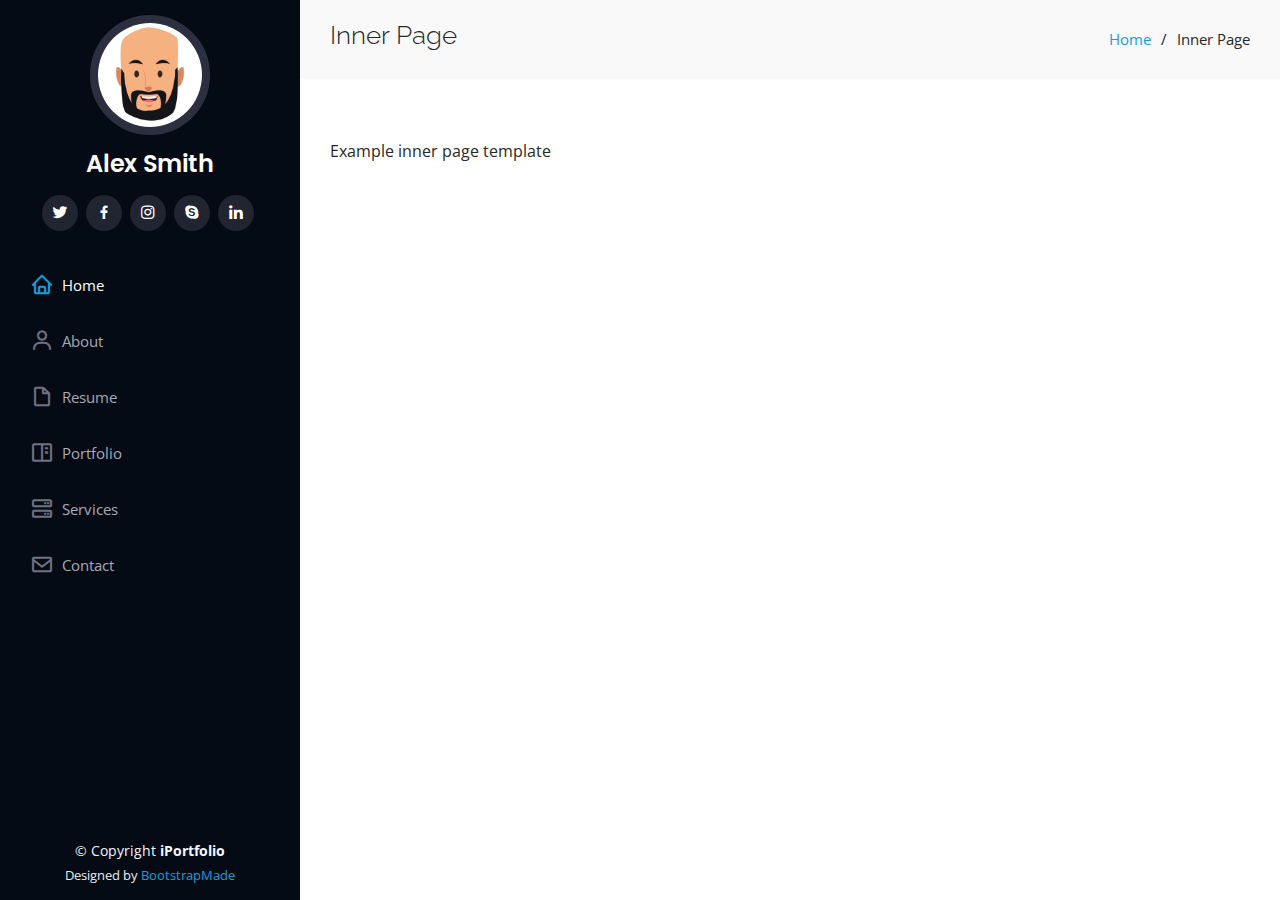
<file: inner-page.html>
<!DOCTYPE html>
<html lang="en">

<head>
  <meta charset="utf-8">
  <meta content="width=device-width, initial-scale=1.0" name="viewport">

  <title>Inner Page - iPortfolio Bootstrap Template</title>
  <meta content="" name="description">
  <meta content="" name="keywords">

  <!-- Favicons -->
  <link href="assets/img/favicon.png" rel="icon">
  <link href="assets/img/apple-touch-icon.png" rel="apple-touch-icon">

  <!-- Google Fonts -->
  <link href="https://fonts.googleapis.com/css?family=Open+Sans:300,300i,400,400i,600,600i,700,700i|Raleway:300,300i,400,400i,500,500i,600,600i,700,700i|Poppins:300,300i,400,400i,500,500i,600,600i,700,700i" rel="stylesheet">

  <!-- Vendor CSS Files -->
  <link href="assets/vendor/aos/aos.css" rel="stylesheet">
  <link href="assets/vendor/bootstrap/css/bootstrap.min.css" rel="stylesheet">
  <link href="assets/vendor/bootstrap-icons/bootstrap-icons.css" rel="stylesheet">
  <link href="assets/vendor/boxicons/css/boxicons.min.css" rel="stylesheet">
  <link href="assets/vendor/glightbox/css/glightbox.min.css" rel="stylesheet">
  <link href="assets/vendor/swiper/swiper-bundle.min.css" rel="stylesheet">

  <!-- Template Main CSS File -->
  <link href="assets/css/style.css" rel="stylesheet">

  <!-- =======================================================
  * Template Name: iPortfolio
  * Updated: Jul 27 2023 with Bootstrap v5.3.1
  * Template URL: https://bootstrapmade.com/iportfolio-bootstrap-portfolio-websites-template/
  * Author: BootstrapMade.com
  * License: https://bootstrapmade.com/license/
  ======================================================== -->
</head>

<body>

  <!-- ======= Mobile nav toggle button ======= -->
  <i class="bi bi-list mobile-nav-toggle d-xl-none"></i>

  <!-- ======= Header ======= -->
  <header id="header">
    <div class="d-flex flex-column">

      <div class="profile">
        <img src="assets/img/profile-img.jpg" alt="" class="img-fluid rounded-circle">
        <h1 class="text-light"><a href="index.html">Alex Smith</a></h1>
        <div class="social-links mt-3 text-center">
          <a href="#" class="twitter"><i class="bx bxl-twitter"></i></a>
          <a href="#" class="facebook"><i class="bx bxl-facebook"></i></a>
          <a href="#" class="instagram"><i class="bx bxl-instagram"></i></a>
          <a href="#" class="google-plus"><i class="bx bxl-skype"></i></a>
          <a href="#" class="linkedin"><i class="bx bxl-linkedin"></i></a>
        </div>
      </div>

      <nav id="navbar" class="nav-menu navbar">
        <ul>
          <li><a href="#hero" class="nav-link scrollto active"><i class="bx bx-home"></i> <span>Home</span></a></li>
          <li><a href="#about" class="nav-link scrollto"><i class="bx bx-user"></i> <span>About</span></a></li>
          <li><a href="#resume" class="nav-link scrollto"><i class="bx bx-file-blank"></i> <span>Resume</span></a></li>
          <li><a href="#portfolio" class="nav-link scrollto"><i class="bx bx-book-content"></i> <span>Portfolio</span></a></li>
          <li><a href="#services" class="nav-link scrollto"><i class="bx bx-server"></i> <span>Services</span></a></li>
          <li><a href="#contact" class="nav-link scrollto"><i class="bx bx-envelope"></i> <span>Contact</span></a></li>
        </ul>
      </nav><!-- .nav-menu -->
    </div>
  </header><!-- End Header -->

  <main id="main">

    <!-- ======= Breadcrumbs ======= -->
    <section class="breadcrumbs">
      <div class="container">

        <div class="d-flex justify-content-between align-items-center">
          <h2>Inner Page</h2>
          <ol>
            <li><a href="index.html">Home</a></li>
            <li>Inner Page</li>
          </ol>
        </div>

      </div>
    </section><!-- End Breadcrumbs -->

    <section class="inner-page">
      <div class="container">
        <p>
          Example inner page template
        </p>
      </div>
    </section>

  </main><!-- End #main -->

  <!-- ======= Footer ======= -->
  <footer id="footer">
    <div class="container">
      <div class="copyright">
        &copy; Copyright <strong><span>iPortfolio</span></strong>
      </div>
      <div class="credits">
        <!-- All the links in the footer should remain intact. -->
        <!-- You can delete the links only if you purchased the pro version. -->
        <!-- Licensing information: https://bootstrapmade.com/license/ -->
        <!-- Purchase the pro version with working PHP/AJAX contact form: https://bootstrapmade.com/iportfolio-bootstrap-portfolio-websites-template/ -->
        Designed by <a href="https://bootstrapmade.com/">BootstrapMade</a>
      </div>
    </div>
  </footer><!-- End  Footer -->

  <a href="#" class="back-to-top d-flex align-items-center justify-content-center"><i class="bi bi-arrow-up-short"></i></a>

  <!-- Vendor JS Files -->
  <script src="assets/vendor/purecounter/purecounter_vanilla.js"></script>
  <script src="assets/vendor/aos/aos.js"></script>
  <script src="assets/vendor/bootstrap/js/bootstrap.bundle.min.js"></script>
  <script src="assets/vendor/glightbox/js/glightbox.min.js"></script>
  <script src="assets/vendor/isotope-layout/isotope.pkgd.min.js"></script>
  <script src="assets/vendor/swiper/swiper-bundle.min.js"></script>
  <script src="assets/vendor/typed.js/typed.umd.js"></script>
  <script src="assets/vendor/waypoints/noframework.waypoints.js"></script>
  <script src="assets/vendor/php-email-form/validate.js"></script>

  <!-- Template Main JS File -->
  <script src="assets/js/main.js"></script>

</body>

</html>
</file>
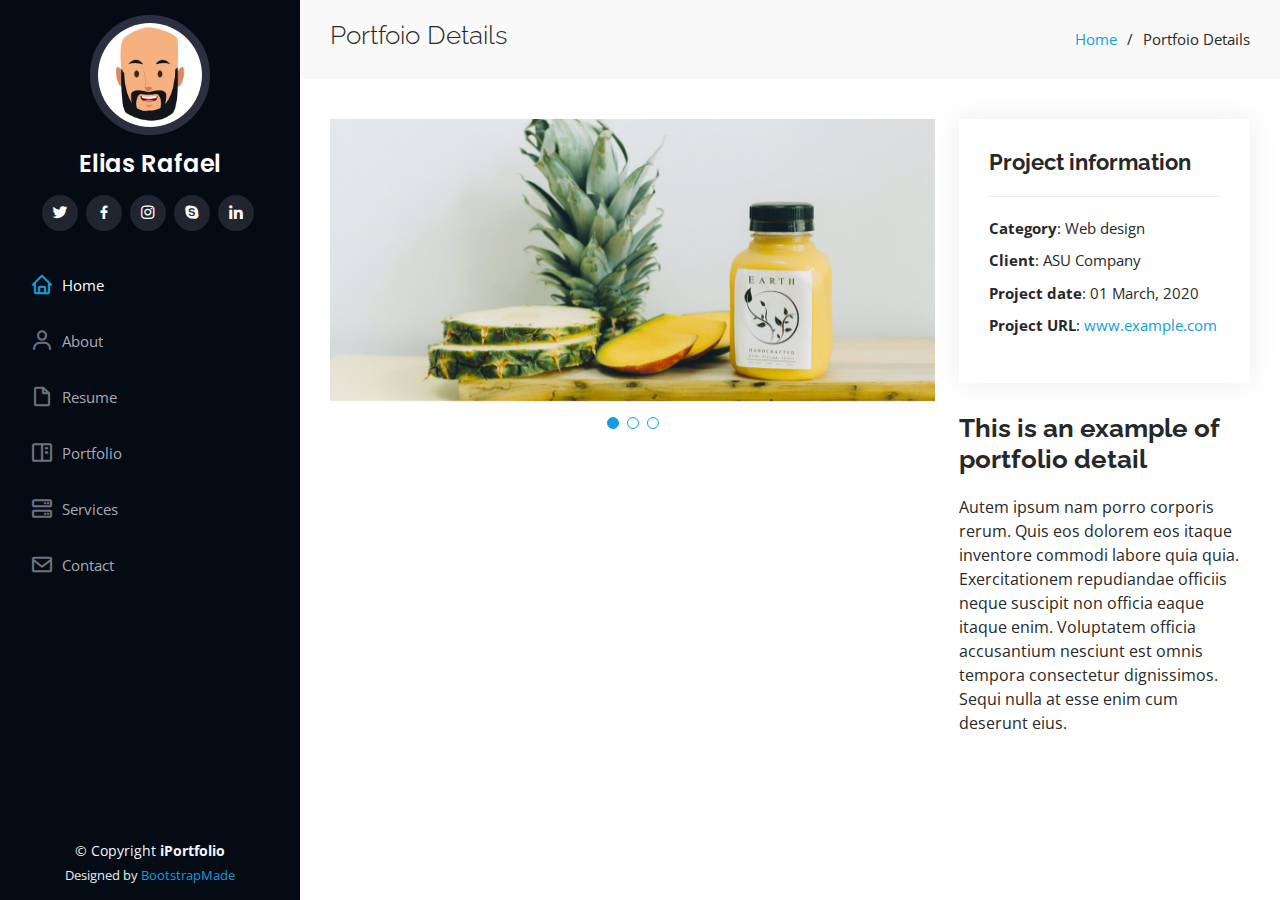
<file: portfolio-details.html>
<!DOCTYPE html>
<html lang="en">

<head>
  <meta charset="utf-8">
  <meta content="width=device-width, initial-scale=1.0" name="viewport">

  <title>Portfolio Details - iPortfolio Bootstrap Template</title>
  <meta content="" name="description">
  <meta content="" name="keywords">

  <!-- Favicons -->
  <link href="assets/img/favicon.png" rel="icon">
  <link href="assets/img/apple-touch-icon.png" rel="apple-touch-icon">

  <!-- Google Fonts -->
  <link href="https://fonts.googleapis.com/css?family=Open+Sans:300,300i,400,400i,600,600i,700,700i|Raleway:300,300i,400,400i,500,500i,600,600i,700,700i|Poppins:300,300i,400,400i,500,500i,600,600i,700,700i" rel="stylesheet">

  <!-- Vendor CSS Files -->
  <link href="assets/vendor/aos/aos.css" rel="stylesheet">
  <link href="assets/vendor/bootstrap/css/bootstrap.min.css" rel="stylesheet">
  <link href="assets/vendor/bootstrap-icons/bootstrap-icons.css" rel="stylesheet">
  <link href="assets/vendor/boxicons/css/boxicons.min.css" rel="stylesheet">
  <link href="assets/vendor/glightbox/css/glightbox.min.css" rel="stylesheet">
  <link href="assets/vendor/swiper/swiper-bundle.min.css" rel="stylesheet">

  <!-- Template Main CSS File -->
  <link href="assets/css/style.css" rel="stylesheet">

  <!-- =======================================================
  * Template Name: iPortfolio
  * Updated: Jul 27 2023 with Bootstrap v5.3.1
  * Template URL: https://bootstrapmade.com/iportfolio-bootstrap-portfolio-websites-template/
  * Author: BootstrapMade.com
  * License: https://bootstrapmade.com/license/
  ======================================================== -->
</head>

<body>

  <!-- ======= Mobile nav toggle button ======= -->
  <i class="bi bi-list mobile-nav-toggle d-xl-none"></i>

  <!-- ======= Header ======= -->
  <header id="header">
    <div class="d-flex flex-column">

      <div class="profile">
        <img src="assets/img/profile-img.jpg" alt="" class="img-fluid rounded-circle">
        <h1 class="text-light"><a href="index.html">Elias Rafael</a></h1>
        <div class="social-links mt-3 text-center">
          <a href="#" class="twitter"><i class="bx bxl-twitter"></i></a>
          <a href="#" class="facebook"><i class="bx bxl-facebook"></i></a>
          <a href="#" class="instagram"><i class="bx bxl-instagram"></i></a>
          <a href="#" class="google-plus"><i class="bx bxl-skype"></i></a>
          <a href="#" class="linkedin"><i class="bx bxl-linkedin"></i></a>
        </div>
      </div>

      <nav id="navbar" class="nav-menu navbar">
        <ul>
          <li><a href="#hero" class="nav-link scrollto active"><i class="bx bx-home"></i> <span>Home</span></a></li>
          <li><a href="#about" class="nav-link scrollto"><i class="bx bx-user"></i> <span>About</span></a></li>
          <li><a href="#resume" class="nav-link scrollto"><i class="bx bx-file-blank"></i> <span>Resume</span></a></li>
          <li><a href="#portfolio" class="nav-link scrollto"><i class="bx bx-book-content"></i> <span>Portfolio</span></a></li>
          <li><a href="#services" class="nav-link scrollto"><i class="bx bx-server"></i> <span>Services</span></a></li>
          <li><a href="#contact" class="nav-link scrollto"><i class="bx bx-envelope"></i> <span>Contact</span></a></li>
        </ul>
      </nav><!-- .nav-menu -->
    </div>
  </header><!-- End Header -->

  <main id="main">

    <!-- ======= Breadcrumbs ======= -->
    <section id="breadcrumbs" class="breadcrumbs">
      <div class="container">

        <div class="d-flex justify-content-between align-items-center">
          <h2>Portfoio Details</h2>
          <ol>
            <li><a href="index.html">Home</a></li>
            <li>Portfoio Details</li>
          </ol>
        </div>

      </div>
    </section><!-- End Breadcrumbs -->

    <!-- ======= Portfolio Details Section ======= -->
    <section id="portfolio-details" class="portfolio-details">
      <div class="container">

        <div class="row gy-4">

          <div class="col-lg-8">
            <div class="portfolio-details-slider swiper">
              <div class="swiper-wrapper align-items-center">

                <div class="swiper-slide">
                  <img src="assets/img/portfolio/portfolio-details-1.jpg" alt="">
                </div>

                <div class="swiper-slide">
                  <img src="assets/img/portfolio/portfolio-details-2.jpg" alt="">
                </div>

                <div class="swiper-slide">
                  <img src="assets/img/portfolio/portfolio-details-3.jpg" alt="">
                </div>

              </div>
              <div class="swiper-pagination"></div>
            </div>
          </div>

          <div class="col-lg-4">
            <div class="portfolio-info">
              <h3>Project information</h3>
              <ul>
                <li><strong>Category</strong>: Web design</li>
                <li><strong>Client</strong>: ASU Company</li>
                <li><strong>Project date</strong>: 01 March, 2020</li>
                <li><strong>Project URL</strong>: <a href="#">www.example.com</a></li>
              </ul>
            </div>
            <div class="portfolio-description">
              <h2>This is an example of portfolio detail</h2>
              <p>
                Autem ipsum nam porro corporis rerum. Quis eos dolorem eos itaque inventore commodi labore quia quia. Exercitationem repudiandae officiis neque suscipit non officia eaque itaque enim. Voluptatem officia accusantium nesciunt est omnis tempora consectetur dignissimos. Sequi nulla at esse enim cum deserunt eius.
              </p>
            </div>
          </div>

        </div>

      </div>
    </section><!-- End Portfolio Details Section -->

  </main><!-- End #main -->

  <!-- ======= Footer ======= -->
  <footer id="footer">
    <div class="container">
      <div class="copyright">
        &copy; Copyright <strong><span>iPortfolio</span></strong>
      </div>
      <div class="credits">
        <!-- All the links in the footer should remain intact. -->
        <!-- You can delete the links only if you purchased the pro version. -->
        <!-- Licensing information: https://bootstrapmade.com/license/ -->
        <!-- Purchase the pro version with working PHP/AJAX contact form: https://bootstrapmade.com/iportfolio-bootstrap-portfolio-websites-template/ -->
        Designed by <a href="https://bootstrapmade.com/">BootstrapMade</a>
      </div>
    </div>
  </footer><!-- End  Footer -->

  <a href="#" class="back-to-top d-flex align-items-center justify-content-center"><i class="bi bi-arrow-up-short"></i></a>

  <!-- Vendor JS Files -->
  <script src="assets/vendor/purecounter/purecounter_vanilla.js"></script>
  <script src="assets/vendor/aos/aos.js"></script>
  <script src="assets/vendor/bootstrap/js/bootstrap.bundle.min.js"></script>
  <script src="assets/vendor/glightbox/js/glightbox.min.js"></script>
  <script src="assets/vendor/isotope-layout/isotope.pkgd.min.js"></script>
  <script src="assets/vendor/swiper/swiper-bundle.min.js"></script>
  <script src="assets/vendor/typed.js/typed.umd.js"></script>
  <script src="assets/vendor/waypoints/noframework.waypoints.js"></script>
  <script src="assets/vendor/php-email-form/validate.js"></script>

  <!-- Template Main JS File -->
  <script src="assets/js/main.js"></script>

</body>

</html>
</file>
<file: assets/css/style.css>
/**
* Template Name: iPortfolio
* Updated: Jul 27 2023 with Bootstrap v5.3.1
* Template URL: https://bootstrapmade.com/iportfolio-bootstrap-portfolio-websites-template/
* Author: BootstrapMade.com
* License: https://bootstrapmade.com/license/
*/

/*--------------------------------------------------------------
# General
--------------------------------------------------------------*/
body {
  font-family: "Open Sans", sans-serif;
  color: #272829;
}

a {
  color: #149ddd;
  text-decoration: none;
}

a:hover {
  color: #37b3ed;
  text-decoration: none;
}

h1,
h2,
h3,
h4,
h5,
h6 {
  font-family: "Raleway", sans-serif;
}

/*--------------------------------------------------------------
# Back to top button
--------------------------------------------------------------*/
.back-to-top {
  position: fixed;
  visibility: hidden;
  opacity: 0;
  right: 15px;
  bottom: 15px;
  z-index: 996;
  background: #149ddd;
  width: 40px;
  height: 40px;
  border-radius: 50px;
  transition: all 0.4s;
}

.back-to-top i {
  font-size: 28px;
  color: #fff;
  line-height: 0;
}

.back-to-top:hover {
  background: #2eafec;
  color: #fff;
}

.back-to-top.active {
  visibility: visible;
  opacity: 1;
}

/*--------------------------------------------------------------
# Header
--------------------------------------------------------------*/
#header {
  position: fixed;
  top: 0;
  left: 0;
  bottom: 0;
  width: 300px;
  transition: all ease-in-out 0.5s;
  z-index: 9997;
  transition: all 0.5s;
  padding: 0 15px;
  background: #040b14;
  overflow-y: auto;
}

#header .profile img {
  margin: 15px auto;
  display: block;
  width: 120px;
  border: 8px solid #2c2f3f;
}

#header .profile h1 {
  font-size: 24px;
  margin: 0;
  padding: 0;
  font-weight: 600;
  -moz-text-align-last: center;
  text-align-last: center;
  font-family: "Poppins", sans-serif;
}

#header .profile h1 a,
#header .profile h1 a:hover {
  color: #fff;
  text-decoration: none;
}

#header .profile .social-links a {
  font-size: 18px;
  display: inline-block;
  background: #212431;
  color: #fff;
  line-height: 1;
  padding: 8px 0;
  margin-right: 4px;
  border-radius: 50%;
  text-align: center;
  width: 36px;
  height: 36px;
  transition: 0.3s;
}

#header .profile .social-links a:hover {
  background: #149ddd;
  color: #fff;
  text-decoration: none;
}

#main {
  margin-left: 300px;
}

.container,
.container-fluid {
  padding-left: 30px;
  padding-right: 30px;
}

@media (max-width: 1199px) {
  #header {
    left: -300px;
  }

  #main {
    margin-left: 0;
  }

  .container,
  .container-fluid {
    padding-left: 12px;
    padding-right: 12px;
  }
}

/*--------------------------------------------------------------
# Navigation Menu
--------------------------------------------------------------*/
/* Desktop Navigation */
.nav-menu {
  padding: 30px 0 0 0;
}

.nav-menu * {
  margin: 0;
  padding: 0;
  list-style: none;
}

.nav-menu>ul>li {
  position: relative;
  white-space: nowrap;
}

.nav-menu a,
.nav-menu a:focus {
  display: flex;
  align-items: center;
  color: #a8a9b4;
  padding: 12px 15px;
  margin-bottom: 8px;
  transition: 0.3s;
  font-size: 15px;
}

.nav-menu a i,
.nav-menu a:focus i {
  font-size: 24px;
  padding-right: 8px;
  color: #6f7180;
}

.nav-menu a:hover,
.nav-menu .active,
.nav-menu .active:focus,
.nav-menu li:hover>a {
  text-decoration: none;
  color: #fff;
}

.nav-menu a:hover i,
.nav-menu .active i,
.nav-menu .active:focus i,
.nav-menu li:hover>a i {
  color: #149ddd;
}

/* Mobile Navigation */
.mobile-nav-toggle {
  position: fixed;
  right: 15px;
  top: 15px;
  z-index: 9998;
  border: 0;
  font-size: 24px;
  transition: all 0.4s;
  outline: none !important;
  background-color: #149ddd;
  color: #fff;
  width: 40px;
  height: 40px;
  display: inline-flex;
  align-items: center;
  justify-content: center;
  line-height: 0;
  border-radius: 50px;
  cursor: pointer;
}

.mobile-nav-active {
  overflow: hidden;
}

.mobile-nav-active #header {
  left: 0;
}

/*--------------------------------------------------------------
# Hero Section
--------------------------------------------------------------*/
#hero {
  width: 100%;
  height: 100vh;
  background: url("../img/hero-bg.png") top center;
  background-size: cover;
}

#hero:before {
  content: "";
  background: rgba(5, 13, 24, 0.3);
  position: absolute;
  bottom: 0;
  top: 0;
  left: 0;
  right: 0;
  z-index: 1;
}

#hero .hero-container {
  position: relative;
  z-index: 2;
  min-width: 300px;
}

#hero h1 {
  margin: 0 0 10px 0;
  font-size: 64px;
  font-weight: 700;
  line-height: 56px;
  color: #fff;
}

#hero p {
  color: #fff;
  margin-bottom: 50px;
  font-size: 26px;
  font-family: "Poppins", sans-serif;
}

#hero p span {
  color: #fff;
  padding-bottom: 4px;
  letter-spacing: 1px;
  border-bottom: 3px solid #9900ff;
}

@media (min-width: 1024px) {
  #hero {
    background-attachment: fixed;
  }
}

@media (max-width: 768px) {
  #hero h1 {
    font-size: 28px;
    line-height: 36px;
  }

  #hero h2 {
    font-size: 18px;
    line-height: 24px;
    margin-bottom: 30px;
  }
}

/*--------------------------------------------------------------
# Sections General
--------------------------------------------------------------*/
section {
  padding: 60px 0;
  overflow: hidden;
}

.section-bg {
  background: #f5f8fd;
}

.section-title {
  padding-bottom: 30px;
}

.section-title h2 {
  font-size: 32px;
  font-weight: bold;
  margin-bottom: 20px;
  padding-bottom: 20px;
  position: relative;
  color: #173b6c;
}

.section-title h2::after {
  content: "";
  position: absolute;
  display: block;
  width: 50px;
  height: 3px;
  background: #149ddd;
  bottom: 0;
  left: 0;
}

.section-title p {
  margin-bottom: 0;
}

/*--------------------------------------------------------------
# Sobre
--------------------------------------------------------------*/
.Sobre .content h3 {
  font-weight: 700;
  font-size: 26px;
  color: #173b6c;
}

.Sobre .content ul {
  list-style: none;
  padding: 0;
}

.Sobre .content ul li {
  margin-bottom: 20px;
  display: flex;
  align-items: center;
}

.Sobre .content ul strong {
  margin-right: 10px;
}

.Sobre .content ul i {
  font-size: 16px;
  margin-right: 5px;
  color: #149ddd;
  line-height: 0;
}

.Sobre .content p:last-child {
  margin-bottom: 0;
}

/*--------------------------------------------------------------
# Facts
--------------------------------------------------------------*/
.facts {
  padding-bottom: 30px;
}

.facts .count-box {
  padding: 30px;
  width: 100%;
}

.facts .count-box i {
  display: block;
  font-size: 44px;
  color: #149ddd;
  float: left;
  line-height: 0;
}

.facts .count-box span {
  font-size: 48px;
  line-height: 40px;
  display: block;
  font-weight: 700;
  color: #050d18;
  margin-left: 60px;
}

.facts .count-box p {
  padding: 15px 0 0 0;
  margin: 0 0 0 60px;
  font-family: "Raleway", sans-serif;
  font-size: 14px;
  color: #122f57;
}

.facts .count-box a {
  font-weight: 600;
  display: block;
  margin-top: 20px;
  color: #122f57;
  font-size: 15px;
  font-family: "Poppins", sans-serif;
  transition: ease-in-out 0.3s;
}

.facts .count-box a:hover {
  color: #1f5297;
}

/*--------------------------------------------------------------
# Skills
--------------------------------------------------------------*/
.skills .progress {
  height: 60px;
  display: block;
  background: none;
  border-radius: 0;
}

.skills .progress .skill {
  padding: 0;
  margin: 0 0 6px 0;
  text-transform: uppercase;
  display: block;
  font-weight: 600;
  font-family: "Poppins", sans-serif;
  color: #050d18;
}

.skills .progress .skill .val {
  float: right;
  font-style: normal;
}

.skills .progress-bar-wrap {
  background: #dce8f8;
  height: 10px;
}

.skills .progress-bar {
  width: 1px;
  height: 10px;
  transition: 0.9s;
  background-color: #149ddd;
}

/*--------------------------------------------------------------
# Currículo
--------------------------------------------------------------*/
.Currículo .Currículo-title {
  font-size: 26px;
  font-weight: 700;
  margin-top: 20px;
  margin-bottom: 20px;
  color: #050d18;
}

.Currículo .Currículo-item {
  padding: 0 0 20px 20px;
  margin-top: -2px;
  border-left: 2px solid #1f5297;
  position: relative;
}

.Currículo .Currículo-item h4 {
  line-height: 18px;
  font-size: 18px;
  font-weight: 600;
  text-transform: uppercase;
  font-family: "Poppins", sans-serif;
  color: #050d18;
  margin-bottom: 10px;
}

.Currículo .Currículo-item h5 {
  font-size: 16px;
  background: #e4edf9;
  padding: 5px 15px;
  display: inline-block;
  font-weight: 600;
  margin-bottom: 10px;
}

.Currículo .Currículo-item ul {
  padding-left: 20px;
}

.Currículo .Currículo-item ul li {
  padding-bottom: 10px;
}

.Currículo .Currículo-item:last-child {
  padding-bottom: 0;
}

.Currículo .Currículo-item::before {
  content: "";
  position: absolute;
  width: 16px;
  height: 16px;
  border-radius: 50px;
  left: -9px;
  top: 0;
  background: #fff;
  border: 2px solid #1f5297;
}

/*--------------------------------------------------------------
# Portfolio
--------------------------------------------------------------*/
.portfolio .portfolio-item {
  margin-bottom: 30px;
}

.portfolio #portfolio-flters {
  padding: 0;
  margin: 0 auto 35px auto;
  list-style: none;
  text-align: center;
  background: #fff;
  border-radius: 50px;
  padding: 2px 15px;
}

.portfolio #portfolio-flters li {
  cursor: pointer;
  display: inline-block;
  padding: 10px 15px 8px 15px;
  font-size: 14px;
  font-weight: 600;
  line-height: 1;
  text-transform: uppercase;
  color: #272829;
  margin-bottom: 5px;
  transition: all 0.3s ease-in-out;
}

.portfolio #portfolio-flters li:hover,
.portfolio #portfolio-flters li.filter-active {
  color: #149ddd;
}

.portfolio #portfolio-flters li:last-child {
  margin-right: 0;
}

.portfolio .portfolio-wrap {
  transition: 0.3s;
  position: relative;
  overflow: hidden;
  z-index: 1;
}

.portfolio .portfolio-wrap::before {
  content: "";
  background: rgba(255, 255, 255, 0.5);
  position: absolute;
  left: 0;
  right: 0;
  top: 0;
  bottom: 0;
  transition: all ease-in-out 0.3s;
  z-index: 2;
  opacity: 0;
}

.portfolio .portfolio-wrap .portfolio-links {
  opacity: 1;
  left: 0;
  right: 0;
  bottom: -60px;
  z-index: 3;
  position: absolute;
  transition: all ease-in-out 0.3s;
  display: flex;
  justify-content: center;
}

.portfolio .portfolio-wrap .portfolio-links a {
  color: #fff;
  font-size: 28px;
  text-align: center;
  background: rgba(20, 157, 221, 0.75);
  transition: 0.3s;
  width: 50%;
}

.portfolio .portfolio-wrap .portfolio-links a:hover {
  background: rgba(20, 157, 221, 0.95);
}

.portfolio .portfolio-wrap .portfolio-links a+a {
  border-left: 1px solid #37b3ed;
}

.portfolio .portfolio-wrap:hover::before {
  top: 0;
  left: 0;
  right: 0;
  bottom: 0;
  opacity: 1;
}

.portfolio .portfolio-wrap:hover .portfolio-links {
  opacity: 1;
  bottom: 0;
}

/*--------------------------------------------------------------
# Portfolio Details
--------------------------------------------------------------*/
.portfolio-details {
  padding-top: 40px;
}

.portfolio-details .portfolio-details-slider img {
  width: 100%;
}

.portfolio-details .portfolio-details-slider .swiper-pagination {
  margin-top: 20px;
  position: relative;
}

.portfolio-details .portfolio-details-slider .swiper-pagination .swiper-pagination-bullet {
  width: 12px;
  height: 12px;
  background-color: #fff;
  opacity: 1;
  border: 1px solid #149ddd;
}

.portfolio-details .portfolio-details-slider .swiper-pagination .swiper-pagination-bullet-active {
  background-color: #149ddd;
}

.portfolio-details .portfolio-info {
  padding: 30px;
  box-shadow: 0px 0 30px rgba(5, 13, 24, 0.08);
}

.portfolio-details .portfolio-info h3 {
  font-size: 22px;
  font-weight: 700;
  margin-bottom: 20px;
  padding-bottom: 20px;
  border-bottom: 1px solid #eee;
}

.portfolio-details .portfolio-info ul {
  list-style: none;
  padding: 0;
  font-size: 15px;
}

.portfolio-details .portfolio-info ul li+li {
  margin-top: 10px;
}

.portfolio-details .portfolio-description {
  padding-top: 30px;
}

.portfolio-details .portfolio-description h2 {
  font-size: 26px;
  font-weight: 700;
  margin-bottom: 20px;
}

.portfolio-details .portfolio-description p {
  padding: 0;
}

/*--------------------------------------------------------------
# Services
--------------------------------------------------------------*/
.services .icon-box {
  margin-bottom: 20px;
}

.services .icon {
  float: left;
  display: flex;
  align-items: center;
  justify-content: center;
  width: 54px;
  height: 54px;
  background: #149ddd;
  border-radius: 50%;
  transition: 0.5s;
  border: 1px solid #149ddd;
}

.services .icon i {
  color: #fff;
  font-size: 24px;
  line-height: 0;
}

.services .icon-box:hover .icon {
  background: #fff;
}

.services .icon-box:hover .icon i {
  color: #149ddd;
}

.services .title {
  margin-left: 80px;
  font-weight: 700;
  margin-bottom: 15px;
  font-size: 18px;
}

.services .title a {
  color: #343a40;
}

.services .title a:hover {
  color: #149ddd;
}

.services .description {
  margin-left: 80px;
  line-height: 24px;
  font-size: 14px;
}

/*--------------------------------------------------------------
# Testimonials
--------------------------------------------------------------*/
.testimonials .testimonials-carousel,
.testimonials .testimonials-slider {
  overflow: hidden;
}

.testimonials .testimonial-item {
  box-sizing: content-box;
  text-align: center;
  min-height: 320px;
}

.testimonials .testimonial-item .testimonial-img {
  width: 90px;
  border-radius: 50%;
  margin: 0 auto;
}

.testimonials .testimonial-item h3 {
  font-size: 18px;
  font-weight: bold;
  margin: 10px 0 5px 0;
  color: #111;
}

.testimonials .testimonial-item h4 {
  font-size: 14px;
  color: #999;
  margin: 0;
}

.testimonials .testimonial-item .quote-icon-left,
.testimonials .testimonial-item .quote-icon-right {
  color: #c3e8fa;
  font-size: 26px;
}

.testimonials .testimonial-item .quote-icon-left {
  display: inline-block;
  left: -5px;
  position: relative;
}

.testimonials .testimonial-item .quote-icon-right {
  display: inline-block;
  right: -5px;
  position: relative;
  top: 10px;
}

.testimonials .testimonial-item p {
  font-style: italic;
  margin: 0 15px 15px 15px;
  padding: 20px;
  background: #fff;
  position: relative;
  margin-bottom: 35px;
  border-radius: 6px;
  box-shadow: 0px 2px 15px rgba(0, 0, 0, 0.1);
}

.testimonials .testimonial-item p::after {
  content: "";
  width: 0;
  height: 0;
  border-top: 20px solid #fff;
  border-right: 20px solid transparent;
  border-left: 20px solid transparent;
  position: absolute;
  bottom: -20px;
  left: calc(50% - 20px);
}

.testimonials .swiper-pagination {
  margin-top: 20px;
  position: relative;
}

.testimonials .swiper-pagination .swiper-pagination-bullet {
  width: 12px;
  height: 12px;
  background-color: #fff;
  opacity: 1;
  border: 1px solid #149ddd;
}

.testimonials .swiper-pagination .swiper-pagination-bullet-active {
  background-color: #149ddd;
}

/*--------------------------------------------------------------
# Contato
--------------------------------------------------------------*/
.Contato {
  padding-bottom: 130px;
}

.Contato .info {
  padding: 30px;
  background: #fff;
  width: 100%;
  box-shadow: 0 0 24px 0 rgba(0, 0, 0, 0.12);
}

.Contato .info i {
  font-size: 20px;
  color: #149ddd;
  float: left;
  width: 44px;
  height: 44px;
  background: #dff3fc;
  display: flex;
  justify-content: center;
  align-items: center;
  border-radius: 50px;
  transition: all 0.3s ease-in-out;
}

.Contato .info h4 {
  padding: 0 0 0 60px;
  font-size: 22px;
  font-weight: 600;
  margin-bottom: 5px;
  color: #050d18;
}

.Contato .info p {
  padding: 0 0 10px 60px;
  margin-bottom: 20px;
  font-size: 14px;
  color: #173b6c;
}

.Contato .info .email p {
  padding-top: 5px;
}

.Contato .info .social-links {
  padding-left: 60px;
}

.Contato .info .social-links a {
  font-size: 18px;
  display: inline-block;
  background: #333;
  color: #fff;
  line-height: 1;
  padding: 8px 0;
  border-radius: 50%;
  text-align: center;
  width: 36px;
  height: 36px;
  transition: 0.3s;
  margin-right: 10px;
}

.Contato .info .social-links a:hover {
  background: #149ddd;
  color: #fff;
}

.Contato .info .email:hover i,
.Contato .info .address:hover i,
.Contato .info .phone:hover i {
  background: #149ddd;
  color: #fff;
}

.Contato .php-email-form {
  width: 100%;
  padding: 30px;
  background: #fff;
  box-shadow: 0 0 24px 0 rgba(0, 0, 0, 0.12);
}

.Contato .php-email-form .form-group {
  padding-bottom: 8px;
}

.Contato .php-email-form .validate {
  display: none;
  color: red;
  margin: 0 0 15px 0;
  font-weight: 400;
  font-size: 13px;
}

.Contato .php-email-form .error-message {
  display: none;
  color: #fff;
  background: #ed3c0d;
  text-align: left;
  padding: 15px;
  font-weight: 600;
}

.Contato .php-email-form .error-message br+br {
  margin-top: 25px;
}

.Contato .php-email-form .sent-message {
  display: none;
  color: #fff;
  background: #18d26e;
  text-align: center;
  padding: 15px;
  font-weight: 600;
}

.Contato .php-email-form .loading {
  display: none;
  background: #fff;
  text-align: center;
  padding: 15px;
}

.Contato .php-email-form .loading:before {
  content: "";
  display: inline-block;
  border-radius: 50%;
  width: 24px;
  height: 24px;
  margin: 0 10px -6px 0;
  border: 3px solid #18d26e;
  border-top-color: #eee;
  animation: animate-loading 1s linear infinite;
}

.Contato .php-email-form .form-group {
  margin-bottom: 15px;
}

.Contato .php-email-form label {
  padding-bottom: 8px;
}

.Contato .php-email-form input,
.Contato .php-email-form textarea {
  border-radius: 0;
  box-shadow: none;
  font-size: 14px;
}

.Contato .php-email-form input {
  height: 44px;
}

.Contato .php-email-form textarea {
  padding: 10px 15px;
}

.Contato .php-email-form button[type=submit] {
  background: #149ddd;
  border: 0;
  padding: 10px 24px;
  color: #fff;
  transition: 0.4s;
  border-radius: 4px;
}

.Contato .php-email-form button[type=submit]:hover {
  background: #37b3ed;
}

@keyframes animate-loading {
  0% {
    transform: rotate(0deg);
  }

  100% {
    transform: rotate(360deg);
  }
}

/*--------------------------------------------------------------
# Breadcrumbs
--------------------------------------------------------------*/
.breadcrumbs {
  padding: 20px 0;
  background: #f9f9f9;
}

.breadcrumbs h2 {
  font-size: 26px;
  font-weight: 300;
}

.breadcrumbs ol {
  display: flex;
  flex-wrap: wrap;
  list-style: none;
  padding: 0;
  margin: 0;
  font-size: 15px;
}

.breadcrumbs ol li+li {
  padding-left: 10px;
}

.breadcrumbs ol li+li::before {
  display: inline-block;
  padding-right: 10px;
  color: #0e2442;
  content: "/";
}

@media (max-width: 768px) {
  .breadcrumbs .d-flex {
    display: block !important;
  }

  .breadcrumbs ol {
    display: block;
  }

  .breadcrumbs ol li {
    display: inline-block;
  }
}

/*--------------------------------------------------------------
# Footer
--------------------------------------------------------------*/
#footer {
  padding: 15px;
  color: #f4f6fd;
  font-size: 14px;
  position: fixed;
  left: 0;
  bottom: 0;
  width: 300px;
  z-index: 9999;
  background: #040b14;
}

#footer .copyright {
  text-align: center;
}

#footer .credits {
  padding-top: 5px;
  text-align: center;
  font-size: 13px;
  color: #eaebf0;
}

@media (max-width: 1199px) {
  #footer {
    position: static;
    width: auto;
    padding-right: 20px 15px;
  }
}
</file>
